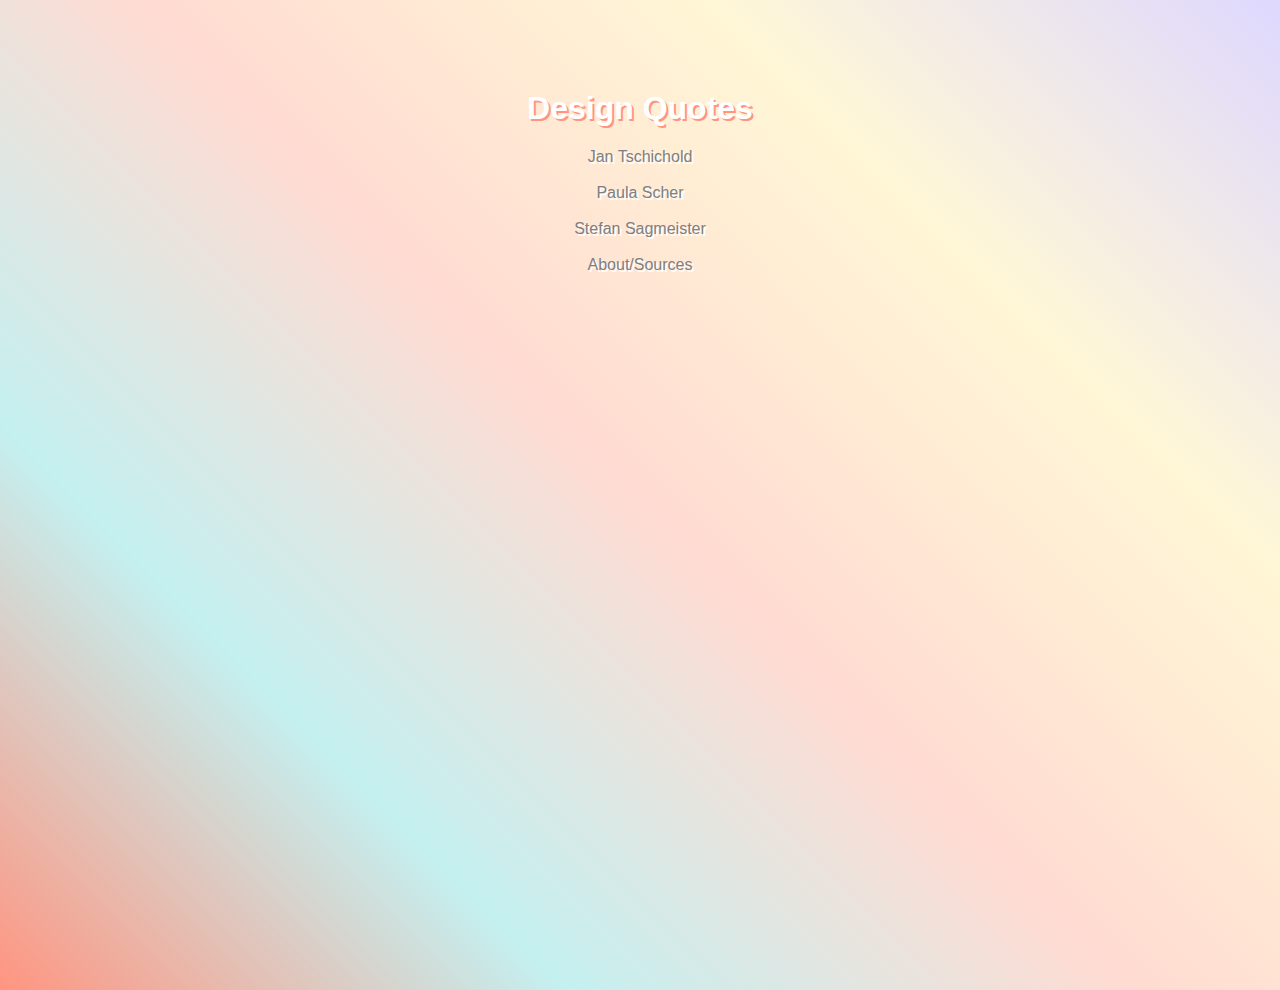
<file: index.html>
<!DOCTYPE html>
<html lang="en">

<head>
    <meta charset="UTF-8">
    <meta http-equiv="X-UA-Compatible" content="IE=edge">
    <meta name="viewport" content="width=device-width, initial-scale=1.0">
    <link rel="stylesheet" href="css/style.css">
    <link rel="preconnect" href="https://fonts.googleapis.com">
    <link rel="preconnect" href="https://fonts.gstatic.com" crossorigin>
    <link href="https://fonts.googleapis.com/css2?family=Roboto+Flex:opsz@8..144&display=swap" rel="stylesheet">
    <title>Design Quotes</title>
</head>

<body>
    <main>
        <h1 class="heading">Design Quotes</h1>
        <ul>

            <li><a href="jan-tschichold.html">Jan Tschichold</a></li>
            <li><a href="paula-scher.html">Paula Scher</a></li>
            <li><a href="stefan-sagmeister.html">Stefan Sagmeister</a></li>
            <li><a href="sources.html">About/Sources</a></li>
        </ul>
    </main>
</body>

</html>
</file>
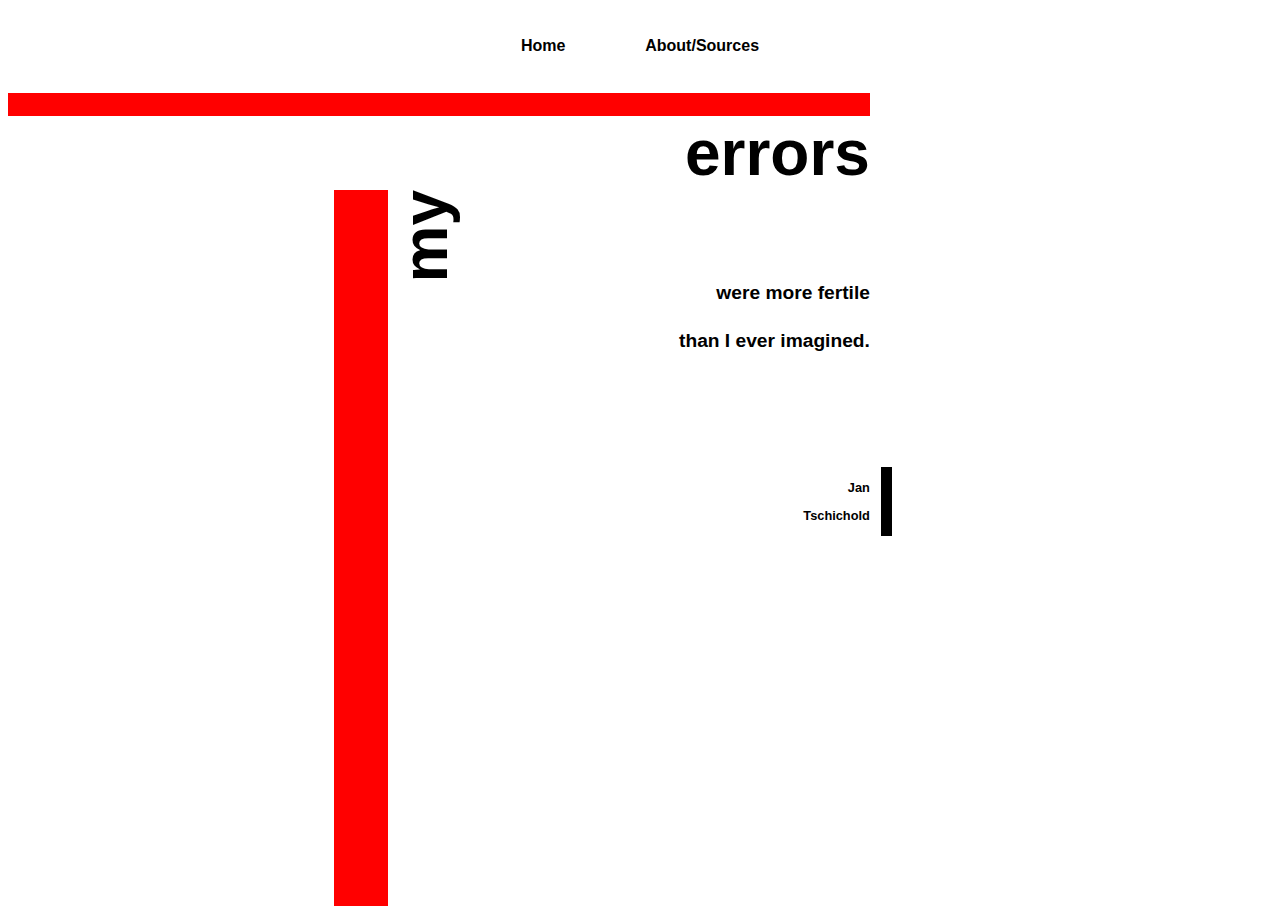
<file: jan-tschichold.html>
<!DOCTYPE html>
<html lang="en">

<head>
    <meta charset="UTF-8">
    <meta http-equiv="X-UA-Compatible" content="IE=edge">
    <meta name="viewport" content="width=device-width, initial-scale=1.0">
    <link rel="stylesheet" href="css/jan-tschichold.css">
    <title>Jan Tschichold</title>
</head>

<body>
    <header>
        <nav>
            <ul>
                <li><a href="index.html">Home</a></li>
                <li><a href="sources.html">About/Sources</a></li>
            </ul>
        </nav>
    </header>

    <main>
        <div class="line__horizontal--red"></div>

        <div class="line__vertical--red"></div>
        <h1 class="vertical-h1 my">my</h1>

        <h1 class="errors">errors</h1>
        <div class="quote-text">
            <h3>were more fertile</h3>
            <h4>than I ever imagined.</h4>
        </div>


        <div class="author-text">
            <p>Jan</p>
            <p>Tschichold</p>
        </div>
        <div class="line__vertical--black"></div>
        </div>
    </main>
</body>

</html>
</file>
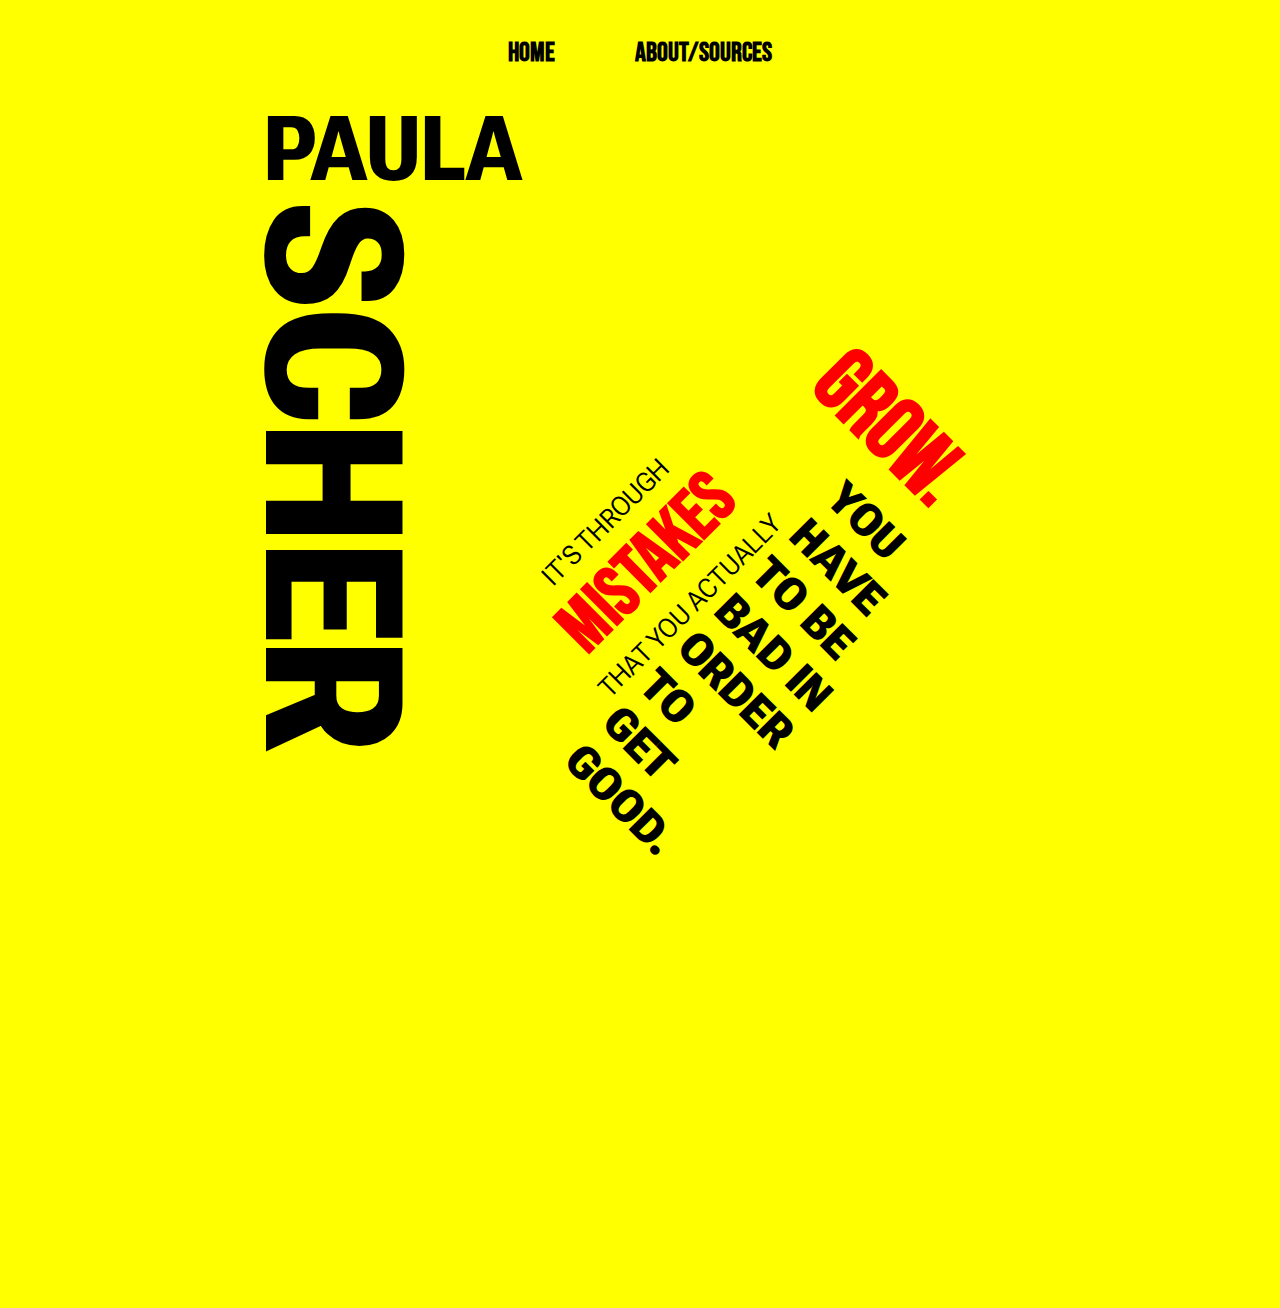
<file: paula-scher.html>
<!DOCTYPE html>
<html lang="en">

<head>
    <meta charset="UTF-8">
    <meta http-equiv="X-UA-Compatible" content="IE=edge">
    <meta name="viewport" content="width=device-width, initial-scale=1.0">
    <link rel="stylesheet" href="css/paula-scher.css">
    <link rel="preconnect" href="https://fonts.googleapis.com">
    <link rel="preconnect" href="https://fonts.gstatic.com" crossorigin>
    <link href="https://fonts.googleapis.com/css2?family=Roboto+Flex:opsz@8..144&display=swap" rel="stylesheet">
    <title>Paula Scher</title>
</head>

<body>
    <header>
        <nav>
            <ul>
                <li><a href="index.html">Home</a></li>
                <li><a href="sources.html">About/Sources</a></li>
            </ul>
        </nav>
    </header>

    <main>
        <div class="name">
            <h2 class="h2">Paula</h2>
            <h1 class="h1">Scher</h1>
        </div>
        <div class="quote">
            <div class="quote-vertical">
                <p>It's through</p>
                <p class="lg--bold">mistakes</p>
                <p>that you actually</p>
            </div>
            <div class="quote-horizontal">
                <p class="lg--bold grow">grow.</p>
            </div>
            <div class="quote-vertical-ii">
                <p class="lg">You have to be bad in order to get good.</p>
            </div>
        </div>

    </main>
</body>

</html>
</file>
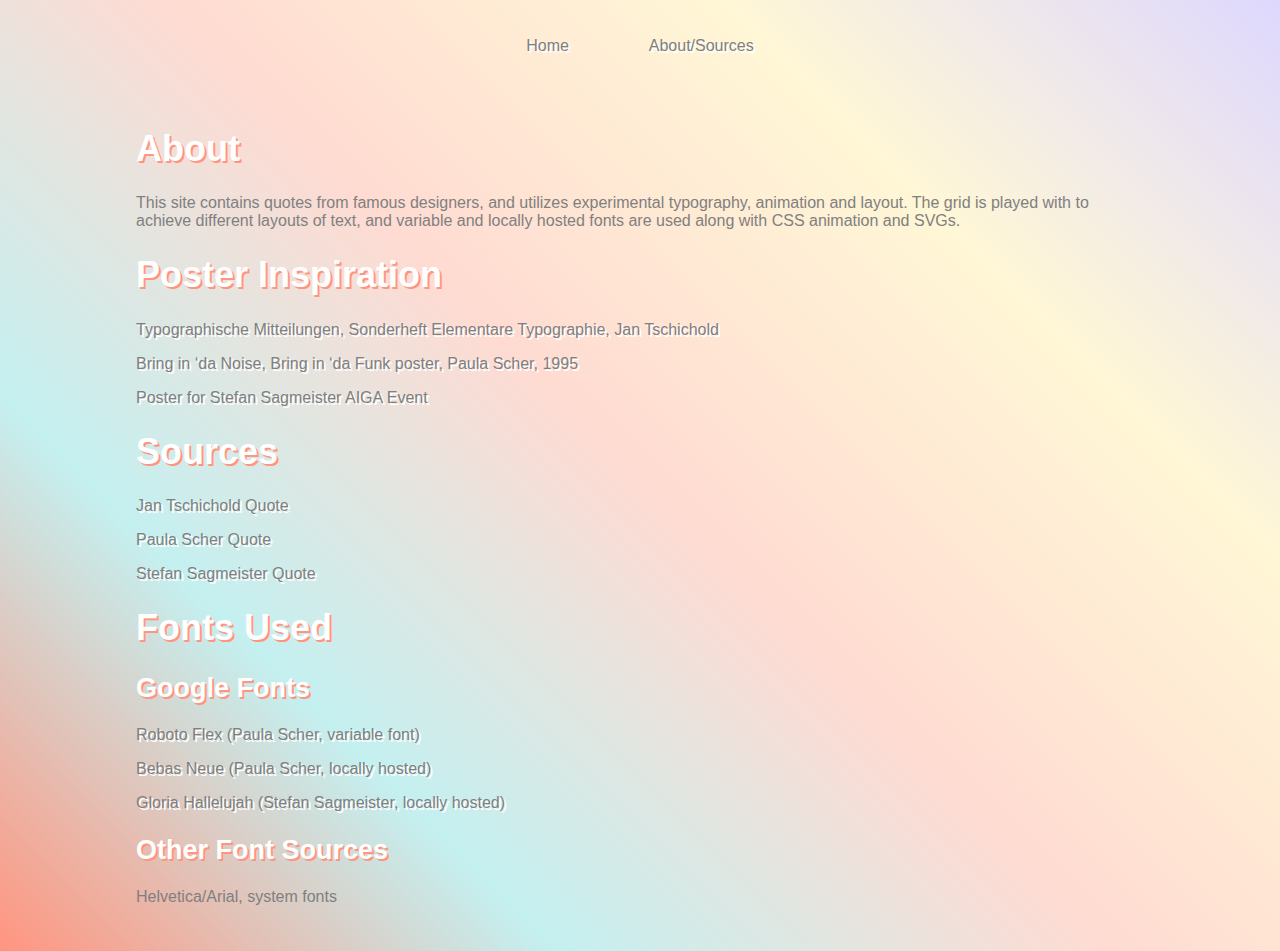
<file: sources.html>
<!DOCTYPE html>
<html lang="en">

<head>
    <meta charset="UTF-8">
    <meta http-equiv="X-UA-Compatible" content="IE=edge">
    <meta name="viewport" content="width=device-width, initial-scale=1.0">
    <!-- <link rel="stylesheet" href="css/style.css"> -->
    <link rel="stylesheet" href="css/sources.css">
    <title>
        About/Sources
    </title>
</head>

<body>
    <header>
        <nav>
            <ul>
                <li><a href="index.html">Home</a></li>
                <li><a href="sources.html">About/Sources</a></li>
            </ul>
        </nav>
    </header>

    <main>
        <h1>About</h1>
        <p>This site contains quotes from famous designers, and utilizes experimental typography, animation and layout.
            The grid is played with to achieve different layouts of text, and variable and locally hosted fonts are used
            along with CSS animation and SVGs.
        <p>
        <h1>Poster Inspiration</h1>
        <p><a href="https://www.signdesignsociety.co.uk/event/jan-tschichold-and-the-new-typography/">Typographische
                Mitteilungen, Sonderheft Elementare Typographie, Jan Tschichold</a></p>
        <p><a href="https://www.creativereview.co.uk/paula-scher-public-theater-design-mcr/">Bring in ‘da Noise, Bring
                in ‘da Funk poster, Paula Scher, 1995</a></p>
        <p><a href="https://www.pinterest.ca/pin/189362359301944405/">Poster for Stefan Sagmeister AIGA Event</a></p>
        <h1>Sources</h1>
        <p><a href="https://www.azquotes.com/author/40524-Jan_Tschichold">Jan Tschichold Quote</a></p>
        <p><a href="https://www.vectornator.io/blog/design-quotes/">Paula Scher Quote</a></p>
        <p><a href="https://www.brainyquote.com/quotes/stefan_sagmeister_664658">Stefan Sagmeister Quote</a></p>
        <h1>Fonts Used</h1>
        <h2>Google Fonts</h2>
        <p><a href="https://fonts.google.com/specimen/Roboto+Flex/tester?query=roboto&vfonly=true">Roboto Flex (Paula
                Scher,
                variable font)</a></p>
        <p><a href="https://fonts.google.com/specimen/Bebas+Neue?query=bebas">Bebas Neue (Paula Scher, locally
                hosted)</a></p>
        <p><a href="https://fonts.google.com/specimen/Gloria+Hallelujah?query=gloria+hall">Gloria Hallelujah (Stefan
                Sagmeister, locally hosted)</a></p>
        <h2>Other Font Sources</h2>
        <p>Helvetica/Arial, system fonts</p>
    </main>
</body>

</html>
</file>
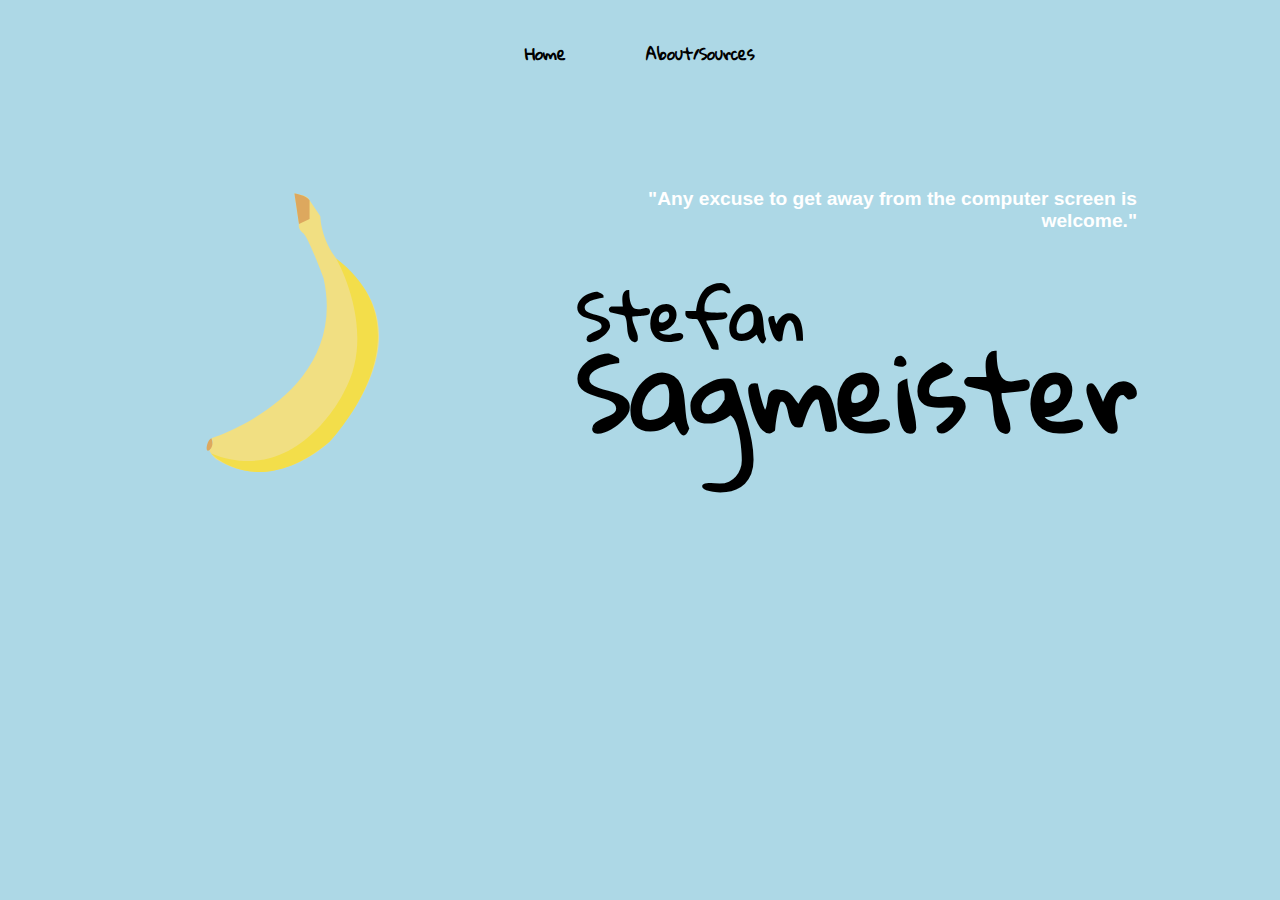
<file: stefan-sagmeister.html>
<!DOCTYPE html>
<html lang="en">

<head>
    <meta charset="UTF-8">
    <meta http-equiv="X-UA-Compatible" content="IE=edge">
    <meta name="viewport" content="width=device-width, initial-scale=1.0">
    <link rel="stylesheet" href="css/stefan-sagmeister.css">
    <title>Stefan Sagmeister</title>
</head>

<body>
    <header>
        <nav>
            <ul>
                <li><a href="index.html">Home</a></li>
                <li><a href="sources.html">About/Sources</a></li>
            </ul>
        </nav>
    </header>

    <main>
        <div class="quote-and-banana">
            <div class="banana">
                <img src="../imgs/banana-01.svg">
            </div>
            <div class="quote">
                <p>"Any excuse to get away from the computer screen is welcome."</p>
                <div class="name">
                    <h2>Stefan</h2>
                    <h1>Sagmeister</h1>
                </div>
            </div>
        </div>


    </main>
</body>

</html>
</file>
<file: css/style.css>
@import 'fonts.css';
@import 'home.css';

* {
    box-sizing: border-box;
}

html,
body {
    margin: 0;
    min-height: 100vh;
}

img {
    max-width: 100%;
}
</file>
<file: css/jan-tschichold.css>
@import 'fonts.css';

header {
    margin: 0;
}

nav {
    padding-top: 1%;
    padding-bottom: 1%;
}

ul {
    text-align: center;
    padding: 0;
}

li {
    list-style-type: none;
    display: inline;
    padding: 0% 3% 0% 3%;
}

a {
    text-decoration: none;
    color: black;
    font-family: Arial, Helvetica, sans-serif;
    font-weight: bold;
}

a:hover {
    text-decoration: underline;
}

main {
    margin: 0;
    display: grid;
    grid-template-columns: 0.6fr 0.1fr 0.1fr 0.75fr 0.02fr 0.02fr 0.5fr 0.2fr;
    grid-template-rows: 0.1fr 0.25fr 0.1fr 1fr 2fr 0.5fr 4fr;
}

h1 {
    font-family: Arial, Helvetica, sans-serif;
    font-size: 5vw;
    margin: 0;
}

.vertical-h1 {
    writing-mode: vertical-rl;
    transform: rotate(180deg);
}

h3 {
    font-family: Arial, Helvetica, sans-serif;
    font-size: 1.5vw;
    margin: 0;
}

h4 {
    font-family: Arial, Helvetica, sans-serif;
    font-size: 1.5vw;
    font-weight: 800;
}

p {
    font-family: Arial, Helvetica, sans-serif;
    font-size: 1vw;
}

.line__horizontal--red {
    background-color: red;
    grid-column: 1 / span 4;
    grid-row: 2;
    animation-name: redLineAnim;
    animation-duration: 3s;
}

.line__vertical--red {
    background-color: red;
    grid-column: 2;
    grid-row: 4 / span 7;
    animation-name: redLineAnim;
    animation-duration: 3s;
}

.my {
    grid-column: 3;
    grid-row: 4;
    text-align: right;
}

.errors {
    grid-column: 4;
    grid-row: 3;
    text-align: right;
}

.quote-text {
    text-align: right;
    grid-column: 4;
    grid-row: 5;
}

.author-text {
    text-align: right;
    font-weight: bold;
    grid-column: 4;
    grid-row: 6;
}

.line__vertical--black {
    background-color: black;
    grid-column: 6;
    grid-row: 6;
}

/*------------------------------------------*/
@keyframes redLineAnim {
    0% {
        background-color: rgba(255, 0, 0, 0)
    }

    25% {
        background-color: rgba(255, 0, 0, 0.25)
    }

    50% {
        background-color: rgba(255, 0, 0, 0.5)
    }

    75% {
        background-color: rgba(255, 0, 0, 0.75)
    }

    100% {
        background-color: rgba(255, 0, 0, 1)
    }
}
</file>
<file: css/paula-scher.css>
@import 'fonts.css';

header {
    margin: 0;
}

nav {
    padding-top: 1%;
    padding-bottom: 1%;
}

ul {
    text-align: center;
    padding: 0;
}

li {
    list-style-type: none;
    display: inline;
    padding: 0% 3% 0% 3%;
}

a {
    text-decoration: none;
    color: black;
    font-family: 'Bebas Neue';
    font-weight: bold;
    font-size: 3vh;
}

a:hover {
    text-decoration: underline;
}

/*Yellow background*/
body {
    background-color: yellow;
}

main {
    display: grid;
    grid-template-columns: 0.3fr 0.45fr;
    grid-template-rows: 0.05fr 0.5fr;
    margin-top: 0;
    padding-left: 20vw;
}

.name {
    text-transform: uppercase;
}

h2 {
    font-family: 'Roboto Flex', sans-serif;
    grid-column: 1;
    grid-row: 1;
    font-size: 10vh;
    margin: 0;
}

h1 {
    font-family: 'Roboto Flex', sans-serif;
    writing-mode: vertical-rl;
    grid-column: 1;
    grid-row: 2;
    font-size: 15vw;
    margin: 0;
    margin-left: -5vh;
    animation-name: nameGrowAnim;
    animation-duration: 3s;
}

.quote {
    text-transform: uppercase;
    grid-column: 2;
    grid-row: 1;
    display: grid;
    margin-top: 30vh;
    grid-template-columns: 0.25fr 0.5fr;
    grid-template-rows: 0.25fr 0.5fr;
    transform: rotate(45deg);
}

p {
    font-family: 'Roboto Flex', sans-serif;
    font-size: 3vh;
    margin: 0;
    text-align: center;
}

.lg--bold {
    font-family: 'Bebas Neue';
    font-weight: 800;
    font-size: 8vh;
    margin: 0;
    text-align: center;
    color: red;
    animation-name: wordBoldAnim;
    animation-duration: 3s;
}

.grow {
    font-size: 10vh;
    animation-name: wordBoldAnim;
    animation-duration: 3s;
}

.lg {
    font-family: 'Roboto Flex', sans-serif;
    font-size: 5vh;
    margin: 0;
    margin-left: 0.5vh;
    font-weight: 800;
    text-align: left;
}

.quote-vertical {
    grid-column: 1;
    grid-row: 2;
    writing-mode: vertical-rl;
    transform: rotate(180deg);
}

.quote-horizontal {
    grid-column: 1 / span 2;
    grid-row: 1;
}

.quote-vertical-ii {
    grid-column: 2;
    grid-row: 2;
}

/*---------------------------------------------*/
@keyframes nameGrowAnim {
    from {
        font-size: 5vw;
    }

    to {
        font-size: 15vw;
    }
}

@keyframes wordBoldAnim {
    0% {
        font-weight: 300;
        color: rgba(255, 0, 0, 0)
    }

    25% {
        font-weight: 400;
        color: rgba(255, 0, 0, 0.25)
    }

    50% {
        font-weight: 500;
        color: rgba(255, 0, 0, 0.50)
    }

    75% {
        font-weight: 600;
        color: rgba(255, 0, 0, 0.75)
    }

    100% {
        font-weight: 700;
        color: rgba(255, 0, 0, 1)
    }
}
</file>
<file: css/sources.css>
body {
    background: linear-gradient(45deg, #ff9580, #c4f0f0, #ffdbd2, #fff7d6, #ded8ff);
}

header {
    margin: 0;
}

nav {
    padding-top: 1%;
    padding-bottom: 1%;
}

ul {
    text-align: center;
    padding: 0;
}

li {
    list-style-type: none;
    display: inline;
    padding: 0% 3% 0% 3%;
}

a {
    text-decoration: none;
    color: black;
    font-family: Arial, Helvetica, sans-serif;
}

a:hover {
    text-decoration: underline;
}

main {
    margin: 5vh 10vw 5vh 10vw;
}

h1 {
    font-family: 'Roboto Flex', sans-serif;
    font-size: 4vh;
    color: white;
    text-shadow: 2px 2px #ff9580;
}

h2 {
    font-family: 'Roboto Flex', sans-serif;
    font-size: 3vh;
    color: white;
    text-shadow: 2px 2px #ff9580;
}

p {
    font-family: 'Roboto Flex', sans-serif;
    color: grey;
    /* text-shadow: 2px 2px white; */
}

a {
    font-family: 'Roboto Flex', sans-serif;
    color: grey;
    text-shadow: 2px 2px white;
}
</file>
<file: css/stefan-sagmeister.css>
@import 'fonts.css';

header {
  margin: 0;
}

nav {
  padding-top: 1%;
  padding-bottom: 1%;
}

ul {
  text-align: center;
  padding: 0;
}

li {
  list-style-type: none;
  display: inline;
  padding: 0% 3% 0% 3%;
}

a {
  text-decoration: none;
  color: black;
  font-family: 'Gloria Hallelujah', sans-serif;
  font-weight: bold;
}

a:hover {
  text-decoration: underline;
}

body {
  background-color: lightblue;
}

main {
  margin: 0vw 15vh 5vw 15vw;
}

.quote-and-banana {
  margin: 0;
  display: grid;
  grid-template-columns: 1fr 1fr;
}

.banana {
  grid-column: 1;
  margin-top: 10vh;
  width: 50%;
  animation-name: bananaAnim;
  animation-duration: 5s;
  animation-iteration-count: infinite;
}

.quote {
  grid-column: 2;
}

p {
  margin-top: 10vh;
  font-family: 'Roboto Flex', sans-serif;
  font-size: 1.5vw;
  font-weight: bold;
  color: white;
  text-align: right;
}

.name {
  animation-name: leftSlideAnim;
  animation-duration: 1s;
}

h2 {
  font-family: 'Gloria Hallelujah', sans-serif;
  font-size: 5vw;
  margin: 0;
}

h1 {
  font-family: 'Gloria Hallelujah', sans-serif;
  font-size: 8vw;
  margin: 0;
  margin-top: -10vh;
}

/*------------------------------------------------*/
@keyframes bananaAnim {
  0% {
    transform: rotate(10deg);
  }

  25% {
    transform: rotate(-10deg);
  }

  50% {
    transform: rotate(10deg);
  }

  75% {
    transform: rotate(-120deg);
  }

  100% {
    transform: rotate(360deg);
  }
}

@keyframes leftSlideAnim {
  0% {
    margin: -20px;
    opacity: 0%;
  }

  25% {
    margin: -15px;
    opacity: 25%;
  }

  50% {
    margin: -10px;
    opacity: 50%;
  }

  75% {
    margin: -5px;
    opacity: 75%;
  }

  100% {
    margin: 0px;
    opacity: 100%;
  }
}
</file>
